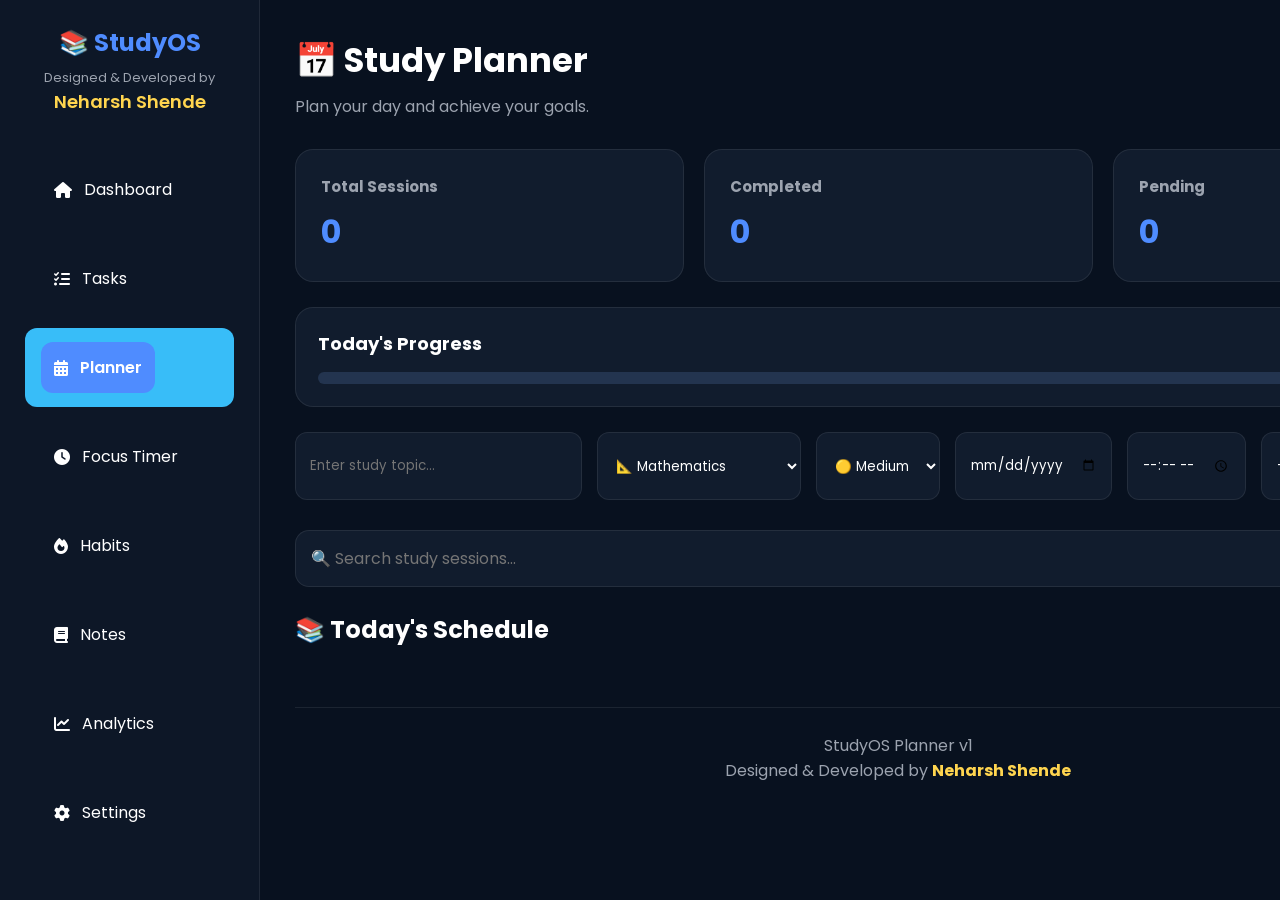
<file: planner.html>
<!DOCTYPE html>
<html lang="en">

<head>

<meta charset="UTF-8">

<meta name="viewport" content="width=device-width, initial-scale=1.0">

<title>StudyOS | Study Planner</title>

<link rel="stylesheet" href="css/style.css">
<link rel="stylesheet" href="css/planner.css">

<link rel="preconnect" href="https://fonts.googleapis.com">

<link href="https://fonts.googleapis.com/css2?family=Poppins:wght@300;400;500;600;700&display=swap" rel="stylesheet">

<link rel="stylesheet"
href="https://cdnjs.cloudflare.com/ajax/libs/font-awesome/6.6.0/css/all.min.css">

</head>

<body>

<!-- ================= Sidebar ================= -->

<aside class="sidebar">

<div class="logo">

<h2>📚 StudyOS</h2>

<p>Designed & Developed by</p>

<span>Neharsh Shende</span>

</div>

<ul>

<li>
<a href="index.html">
<i class="fa-solid fa-house"></i>
Dashboard
</a>
</li>

<li>
<a href="tasks.html">
<i class="fa-solid fa-list-check"></i>
Tasks
</a>
</li>

<li class="active">
<a href="#">
<i class="fa-solid fa-calendar-days"></i>
Planner
</a>
</li>

<li>
<a href="#">
<i class="fa-solid fa-clock"></i>
Focus Timer
</a>
</li>

<li>
<a href="#">
<i class="fa-solid fa-fire"></i>
Habits
</a>
</li>

<li>
<a href="#">
<i class="fa-solid fa-book"></i>
Notes
</a>
</li>

<li>
<a href="#">
<i class="fa-solid fa-chart-line"></i>
Analytics
</a>
</li>

<li>
<a href="#">
<i class="fa-solid fa-gear"></i>
Settings
</a>
</li>

</ul>

</aside>

<!-- ================= Main ================= -->

<main class="main">

<header>

<h1>📅 Study Planner</h1>

<p>Plan your day and achieve your goals.</p>

</header>

<!-- ================= Planner Stats ================= -->

<section class="planner-stats">

<div class="stat-card">

<h3>Total Sessions</h3>

<h2 id="totalSessions">0</h2>

</div>

<div class="stat-card">

<h3>Completed</h3>

<h2 id="completedSessions">0</h2>

</div>

<div class="stat-card">

<h3>Pending</h3>

<h2 id="pendingSessions">0</h2>

</div>

</section>

<!-- ================= Progress ================= -->

<section class="progress-section">

<div class="progress-header">

<h3>Today's Progress</h3>

<span id="progressText">0% Completed</span>

</div>

<div class="progress">

<div id="progressBar" class="progress-bar"></div>

</div>

</section>
<!-- ================= Add Study Session ================= -->

<section class="planner-form">

<input
type="text"
id="sessionTitle"
placeholder="Enter study topic...">


<select id="subject">

<option value="Mathematics">
📐 Mathematics
</option>

<option value="Physics">
⚛️ Physics
</option>

<option value="Chemistry">
🧪 Chemistry
</option>

<option value="English">
📖 English
</option>

<option value="GK">
🌍 General Knowledge
</option>

<option value="Other">
📌 Other
</option>

</select>


<select id="sessionPriority">

<option value="High">
🔴 High
</option>

<option value="Medium" selected>
🟡 Medium
</option>

<option value="Low">
🟢 Low
</option>

</select>


<input
type="date"
id="sessionDate">


<input
type="time"
id="startTime">


<input
type="time"
id="endTime">


<button id="addSessionBtn">

<i class="fa-solid fa-plus"></i>

Add Session

</button>


<button
id="updateSessionBtn"
style="display:none;">

<i class="fa-solid fa-pen"></i>

Update Session

</button>

</section>


<!-- ================= Search ================= -->

<section class="search-box">

<input

type="text"

id="searchSession"

placeholder="🔍 Search study sessions...">

</section>


<!-- ================= Timeline ================= -->

<section class="timeline-container">

<h2>

📚 Today's Schedule

</h2>


<ul id="sessionList">

<!-- Sessions added by JavaScript -->

</ul>


</section>
<!-- ================= Footer ================= -->

<footer>

<p>

StudyOS Planner v1

<br>

Designed & Developed by

<b>Neharsh Shende</b>

</p>

</footer>


</main>


<!-- ================= JavaScript ================= -->

<script src="js/planner.js"></script>


</body>

</html>
</file>
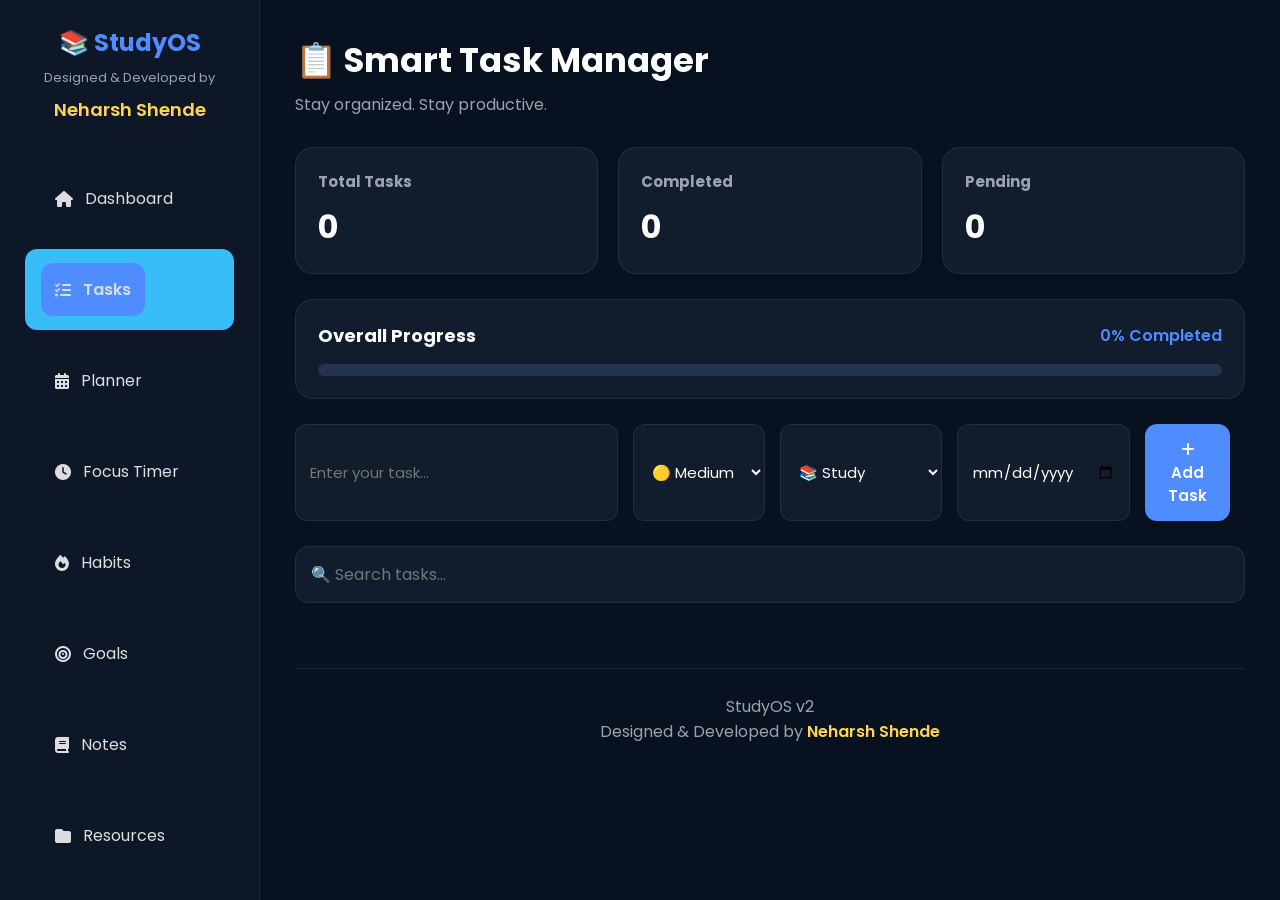
<file: tasks.html>
<!DOCTYPE html>
<html lang="en">

<head>

<meta charset="UTF-8">

<meta name="viewport" content="width=device-width, initial-scale=1.0">

<title>StudyOS | Smart Tasks</title>

<link rel="stylesheet" href="css/style.css">
<link rel="stylesheet" href="css/tasks.css">

<link rel="preconnect" href="https://fonts.googleapis.com">

<link href="https://fonts.googleapis.com/css2?family=Poppins:wght@300;400;500;600;700&display=swap" rel="stylesheet">

<link rel="stylesheet"
href="https://cdnjs.cloudflare.com/ajax/libs/font-awesome/6.6.0/css/all.min.css">

</head>

<body>

<!-- ================= Sidebar ================= -->

<aside class="sidebar">

<div class="logo">

<h2>📚 StudyOS</h2>

<p>Designed & Developed by</p>

<span>Neharsh Shende</span>

</div>

<ul>

<li>
<a href="index.html">
<i class="fa-solid fa-house"></i>
Dashboard
</a>
</li>

<li class="active">
<a href="#">
<i class="fa-solid fa-list-check"></i>
Tasks
</a>
</li>

<li>
<a href="#">
<i class="fa-solid fa-calendar-days"></i>
Planner
</a>
</li>

<li>
<a href="#">
<i class="fa-solid fa-clock"></i>
Focus Timer
</a>
</li>

<li>
<a href="#">
<i class="fa-solid fa-fire"></i>
Habits
</a>
</li>

<li>
<a href="#">
<i class="fa-solid fa-bullseye"></i>
Goals
</a>
</li>

<li>
<a href="#">
<i class="fa-solid fa-book"></i>
Notes
</a>
</li>

<li>
<a href="#">
<i class="fa-solid fa-folder"></i>
Resources
</a>
</li>

<li>
<a href="#">
<i class="fa-solid fa-chart-line"></i>
Analytics
</a>
</li>

<li>
<a href="#">
<i class="fa-solid fa-graduation-cap"></i>
Exams
</a>
</li>

<li>
<a href="#">
<i class="fa-solid fa-gear"></i>
Settings
</a>
</li>

</ul>

</aside>

<!-- ================= Main ================= -->

<main class="main">

<header>

<h1>📋 Smart Task Manager</h1>

<p>
Stay organized. Stay productive.
</p>

</header>

<!-- ================= Statistics ================= -->

<section class="task-stats">

<div class="stat-card">

<h3>Total Tasks</h3>

<h2 id="totalTasks">0</h2>

</div>

<div class="stat-card">

<h3>Completed</h3>

<h2 id="completedTasks">0</h2>

</div>

<div class="stat-card">

<h3>Pending</h3>

<h2 id="pendingTasks">0</h2>

</div>

</section>

<!-- ================= Progress ================= -->

<section class="progress-section">

<div class="progress-header">

<h3>Overall Progress</h3>

<span id="progressText">0% Completed</span>

</div>

<div class="progress">

<div
id="progressBar"
class="progress-bar">

</div>

</div>

</section>
<!-- ================= Add Task ================= -->

<section class="task-form">

<input
type="text"
id="taskInput"
placeholder="Enter your task...">

<select id="priority">

<option value="High">🔴 High</option>

<option value="Medium" selected>
🟡 Medium
</option>

<option value="Low">
🟢 Low
</option>

</select>

<select id="category">

<option value="Study">📚 Study</option>

<option value="Homework">📝 Homework</option>

<option value="Assignment">📖 Assignment</option>

<option value="Revision">🔄 Revision</option>

<option value="Exam">🎯 Exam</option>

<option value="Project">💻 Project</option>

<option value="Personal">🏠 Personal</option>

<option value="Health">💪 Health</option>

<option value="Other">📌 Other</option>

</select>

<input
type="date"
id="dueDate">

<button id="addTaskBtn">

<i class="fa-solid fa-plus"></i>

Add Task

</button>

<button
id="updateTaskBtn"
style="display:none;">

<i class="fa-solid fa-pen"></i>

Update Task

</button>

</section>

<!-- ================= Search ================= -->

<section class="search-box">

<input

type="text"

id="searchTask"

placeholder="🔍 Search tasks...">

</section>

<!-- ================= Task List ================= -->

<section class="tasks-container">

<ul id="taskList">

<!-- Tasks Added By JavaScript -->

</ul>

</section>

<!-- ================= Footer ================= -->

<footer>

<p>

StudyOS v2

<br>

Designed & Developed by

<b>Neharsh Shende</b>

</p>

</footer>
</main>

<!-- ================= JavaScript ================= -->

<script src="js/tasks.js"></script>

</body>

</html>
</file>
<file: css/style.css>
/* ==========================================
   StudyOS
   Developed by Neharsh Shende
========================================== */

*{
    margin:0;
    padding:0;
    box-sizing:border-box;
    font-family:'Poppins',sans-serif;
}

body{
    background:#0f172a;
    color:#fff;
    display:flex;
    min-height:100vh;
}

/* Sidebar */

.sidebar{
    width:260px;
    background:#111827;
    padding:30px 20px;
    position:fixed;
    left:0;
    top:0;
    bottom:0;
    border-right:1px solid rgba(255,255,255,.08);
}

.logo{
    text-align:center;
    margin-bottom:40px;
}

.logo h1{
    font-size:30px;
    color:#38bdf8;
}

.logo p{
    color:#94a3b8;
    margin-top:8px;
}

.logo span{
    color:#facc15;
    font-weight:700;
    font-size:18px;
}

/* Menu */

.sidebar ul{
    list-style:none;
}

.sidebar ul li{
    padding:14px 16px;
    margin-bottom:10px;
    border-radius:12px;
    cursor:pointer;
    transition:.3s;
    display:flex;
    align-items:center;
    gap:12px;
    color:#cbd5e1;
}

.sidebar ul li:hover{
    background:#1e293b;
    transform:translateX(6px);
}

.sidebar ul li.active{
    background:#38bdf8;
    color:#000;
    font-weight:600;
}

/* Main */

.main{
    flex:1;
    margin-left:260px;
    padding:40px;
}

/* Header */

header h2{
    font-size:34px;
}

header p{
    margin-top:8px;
    color:#94a3b8;
}

/* Cards */

.cards{
    margin-top:35px;
    display:grid;
    grid-template-columns:repeat(auto-fit,minmax(220px,1fr));
    gap:20px;
}

.card{
    background:#1e293b;
    border-radius:18px;
    padding:25px;
    transition:.3s;
    border:1px solid rgba(255,255,255,.06);
}

.card:hover{
    transform:translateY(-8px);
    box-shadow:0 12px 30px rgba(0,0,0,.35);
}

.card h3{
    color:#94a3b8;
    font-size:16px;
}

.card h1{
    margin-top:18px;
    font-size:38px;
    color:#38bdf8;
}

/* Quote */

.quote{
    margin-top:35px;
    background:#1e293b;
    border-radius:18px;
    padding:30px;
    border-left:6px solid #38bdf8;
}

.quote h3{
    margin-bottom:15px;
}

.quote p{
    color:#cbd5e1;
    line-height:1.8;
}

/* Footer */

footer{
    margin-top:40px;
    text-align:center;
    color:#94a3b8;
    padding:20px 0;
}

footer strong{
    color:#facc15;
}

/* Scrollbar */

::-webkit-scrollbar{
    width:8px;
}

::-webkit-scrollbar-thumb{
    background:#38bdf8;
    border-radius:20px;
}

/* Mobile */

@media(max-width:900px){

.sidebar{
    width:100%;
    height:auto;
    position:relative;
}

.main{
    margin-left:0;
    padding:20px;
}

.cards{
    grid-template-columns:1fr;
}

header h2{
    font-size:26px;
}

.logo h1{
    font-size:26px;
}

}
</file>
<file: css/planner.css>
/* ==========================================
   StudyOS Planner v1
   Designed & Developed by Neharsh Shende
========================================== */

:root{

    --bg:#08111f;
    --card:#111c2d;
    --primary:#4f8cff;
    --secondary:#7c3aed;
    --success:#22c55e;
    --danger:#ef4444;
    --warning:#f59e0b;

    --text:#ffffff;
    --muted:#9ca3af;

    --border:rgba(255,255,255,.08);

}


*{

    margin:0;
    padding:0;
    box-sizing:border-box;

    font-family:'Poppins',sans-serif;

}


body{

    background:var(--bg);

    color:var(--text);

    min-height:100vh;

}


/* ================= Sidebar ================= */


.sidebar{

    width:260px;

    background:#0d1727;

    border-right:1px solid var(--border);

    position:fixed;

    top:0;

    bottom:0;

    left:0;

    padding:25px;

    overflow-y:auto;

}


.logo{

    text-align:center;

    margin-bottom:35px;

}


.logo h2{

    color:var(--primary);

}


.logo p{

    color:var(--muted);

    font-size:13px;

    margin-top:8px;

}


.logo span{

    color:#ffd54f;

    font-weight:600;

}


.sidebar ul{

    list-style:none;

}


.sidebar li{

    margin:10px 0;

}


.sidebar a{

    display:flex;

    align-items:center;

    gap:12px;

    padding:13px;

    color:white;

    text-decoration:none;

    border-radius:12px;

    transition:.3s;

}


.sidebar a:hover,
.sidebar .active a{

    background:var(--primary);

}


/* ================= Main ================= */


.main{

    margin-left:260px;

    padding:35px;

}


header{

    margin-bottom:30px;

}


header h1{

    font-size:34px;

}


header p{

    color:var(--muted);

    margin-top:8px;

}


/* ================= Planner Stats ================= */


.planner-stats{

    display:grid;

    grid-template-columns:repeat(auto-fit,minmax(200px,1fr));

    gap:20px;

    margin-bottom:25px;

}


.stat-card{

    background:var(--card);

    padding:25px;

    border-radius:18px;

    border:1px solid var(--border);

    transition:.3s;

}


.stat-card:hover{

    transform:translateY(-5px);

}


.stat-card h3{

    color:var(--muted);

    font-size:15px;

}


.stat-card h2{

    color:var(--primary);

    font-size:32px;

    margin-top:10px;

}
/* ================= Progress ================= */


.progress-section{

    background:var(--card);

    border:1px solid var(--border);

    border-radius:18px;

    padding:22px;

    margin-bottom:25px;

}


.progress-header{

    display:flex;

    justify-content:space-between;

    align-items:center;

    margin-bottom:15px;

}


.progress-header h3{

    font-size:18px;

}


#progressText{

    color:var(--primary);

    font-weight:600;

}


.progress{

    height:12px;

    width:100%;

    background:#23344f;

    border-radius:20px;

    overflow:hidden;

}


.progress-bar{

    height:100%;

    width:0%;

    background:linear-gradient(
        90deg,
        var(--primary),
        var(--secondary)
    );

    transition:.5s;

}


/* ================= Planner Form ================= */


.planner-form{

    display:grid;

    grid-template-columns:
    2fr
    1fr
    1fr
    1fr
    1fr
    1fr
    auto
    auto;

    gap:15px;

    margin-bottom:30px;

}


.planner-form input,
.planner-form select{

    background:var(--card);

    color:white;

    border:1px solid var(--border);

    padding:14px;

    border-radius:12px;

    outline:none;

}


.planner-form input:focus,
.planner-form select:focus{

    border-color:var(--primary);

}


.planner-form button{

    border:none;

    padding:14px 18px;

    border-radius:12px;

    cursor:pointer;

    font-weight:600;

    color:white;

    transition:.3s;

}


#addSessionBtn{

    background:var(--primary);

}


#updateSessionBtn{

    background:var(--warning);

}


.planner-form button:hover{

    transform:translateY(-3px);

}


/* ================= Search ================= */


.search-box{

    margin-bottom:25px;

}


.search-box input{

    width:100%;

    padding:15px;

    background:var(--card);

    color:white;

    border:1px solid var(--border);

    border-radius:14px;

    outline:none;

    font-size:16px;

}


.search-box input:focus{

    border-color:var(--primary);

}


/* ================= Timeline ================= */


.timeline-container h2{

    margin-bottom:20px;

}
/* ================= Timeline List ================= */


#sessionList{

    list-style:none;

    display:flex;

    flex-direction:column;

    gap:18px;

}


.session-card{

    background:var(--card);

    border:1px solid var(--border);

    border-left:6px solid var(--primary);

    border-radius:18px;

    padding:20px;

    display:flex;

    justify-content:space-between;

    align-items:center;

    transition:.3s;

    animation:fadeIn .4s ease;

}


.session-card:hover{

    transform:translateY(-5px);

    box-shadow:0 15px 30px rgba(0,0,0,.35);

}


.session-card.completed{

    border-left-color:var(--success);

    opacity:.75;

}


.session-info{

    flex:1;

}


.session-title{

    font-size:19px;

    font-weight:600;

    margin-bottom:8px;

}


.session-details{

    color:var(--muted);

    font-size:14px;

    display:flex;

    flex-wrap:wrap;

    gap:15px;

}


.subject-tag{

    display:inline-block;

    margin-top:10px;

    padding:6px 14px;

    border-radius:30px;

    background:#1e293b;

    color:#8ab4ff;

    font-size:13px;

}


/* ================= Priority ================= */


.session-priority{

    padding:7px 14px;

    border-radius:30px;

    color:white;

    font-size:13px;

    font-weight:600;

}


.session-priority.high{

    background:var(--danger);

}


.session-priority.medium{

    background:var(--warning);

}


.session-priority.low{

    background:var(--success);

}



/* ================= Session Actions ================= */


.session-actions{

    display:flex;

    gap:10px;

    align-items:center;

}


.session-actions button{

    width:42px;

    height:42px;

    border:none;

    border-radius:12px;

    cursor:pointer;

    color:white;

    font-size:16px;

    transition:.3s;

}


.session-actions button:hover{

    transform:scale(1.1);

}


.edit-session{

    background:#7c3aed;

}


.complete-session{

    background:#22c55e;

}


.delete-session{

    background:#ef4444;

}


/* ================= Empty State ================= */


.empty-message{

    text-align:center;

    color:var(--muted);

    padding:40px;

    background:var(--card);

    border-radius:18px;

}
/* ================= Footer ================= */

footer{

    margin-top:40px;

    padding:25px;

    text-align:center;

    color:var(--muted);

    border-top:1px solid var(--border);

}


footer b{

    color:#ffd54f;

}


/* ================= Animation ================= */


@keyframes fadeIn{

    from{

        opacity:0;

        transform:translateY(15px);

    }

    to{

        opacity:1;

        transform:translateY(0);

    }

}



/* ================= Scrollbar ================= */


::-webkit-scrollbar{

    width:8px;

}


::-webkit-scrollbar-track{

    background:#08111f;

}


::-webkit-scrollbar-thumb{

    background:var(--primary);

    border-radius:10px;

}



/* ================= Responsive ================= */


@media(max-width:1200px){

    .planner-form{

        grid-template-columns:repeat(3,1fr);

    }

}



@media(max-width:900px){

    .sidebar{

        position:relative;

        width:100%;

        height:auto;

    }


    .main{

        margin-left:0;

        padding:20px;

    }


    .planner-form{

        grid-template-columns:1fr;

    }


    .session-card{

        flex-direction:column;

        align-items:flex-start;

        gap:20px;

    }


    .session-actions{

        width:100%;

        justify-content:flex-end;

    }

}



@media(max-width:600px){


    header h1{

        font-size:28px;

    }


    .planner-stats{

        grid-template-columns:1fr;

    }


    .progress-header{

        flex-direction:column;

        align-items:flex-start;

        gap:8px;

    }


    .session-actions button{

        width:38px;

        height:38px;

    }

}



/* ================= Glass Effect ================= */


.stat-card,
.progress-section,
.session-card,
.planner-form input,
.planner-form select,
.search-box input{

    backdrop-filter:blur(12px);

}



/* ================= StudyOS Branding ================= */


.studyos-brand{

    text-align:center;

    color:#ffd54f;

    font-weight:600;

}


/* ==========================================
   StudyOS Planner v1
   Designed & Developed by Neharsh Shende
========================================== */
</file>
<file: css/tasks.css>
/* ==========================================
   StudyOS v2
   Designed & Developed by Neharsh Shende
========================================== */

:root{

    --bg:#08111f;
    --card:#111c2d;
    --card2:#17263d;
    --primary:#4f8cff;
    --secondary:#7c3aed;
    --success:#22c55e;
    --danger:#ef4444;
    --warning:#f59e0b;

    --text:#ffffff;
    --muted:#9ca3af;

    --border:rgba(255,255,255,.08);

}

*{

    margin:0;
    padding:0;
    box-sizing:border-box;

    font-family:'Poppins',sans-serif;

}

body{

    background:var(--bg);

    color:var(--text);

    display:flex;

    min-height:100vh;

}

/* ================= Sidebar ================= */

.sidebar{

    width:260px;

    background:#0d1727;

    border-right:1px solid var(--border);

    position:fixed;

    left:0;

    top:0;

    bottom:0;

    overflow-y:auto;

    padding:25px;

}

.logo{

    text-align:center;

    margin-bottom:35px;

}

.logo h2{

    color:var(--primary);

    margin-bottom:8px;

}

.logo p{

    color:var(--muted);

    font-size:13px;

}

.logo span{

    display:block;

    margin-top:8px;

    color:#ffd54f;

    font-weight:600;

}

.sidebar ul{

    list-style:none;

}

.sidebar li{

    margin:8px 0;

}

.sidebar a{

    color:#ddd;

    text-decoration:none;

    display:flex;

    align-items:center;

    gap:12px;

    padding:14px;

    border-radius:12px;

    transition:.3s;

}

.sidebar a:hover{

    background:var(--primary);

}

.sidebar .active a{

    background:var(--primary);

}

/* ================= Main ================= */

.main{

    margin-left:260px;

    width:calc(100% - 260px);

    padding:35px;

}

header{

    margin-bottom:30px;

}

header h1{

    font-size:34px;

}

header p{

    color:var(--muted);

    margin-top:6px;

}

/* ================= Stats ================= */

.task-stats{

    display:grid;

    grid-template-columns:repeat(auto-fit,minmax(180px,1fr));

    gap:20px;

    margin-bottom:25px;

}

.stat-card{

    background:var(--card);

    border:1px solid var(--border);

    border-radius:18px;

    padding:22px;

    transition:.3s;

}

.stat-card:hover{

    transform:translateY(-6px);

}

.stat-card h3{

    color:var(--muted);

    margin-bottom:10px;

    font-size:15px;

}

.stat-card h2{

    font-size:32px;

}
/* ================= Progress ================= */

.progress-section{

    background:var(--card);

    border:1px solid var(--border);

    border-radius:18px;

    padding:22px;

    margin-bottom:25px;

}

.progress-header{

    display:flex;

    justify-content:space-between;

    align-items:center;

    margin-bottom:15px;

}

.progress-header h3{

    font-size:18px;

}

#progressText{

    color:var(--primary);

    font-weight:600;

}

.progress{

    width:100%;

    height:12px;

    background:#23344f;

    border-radius:30px;

    overflow:hidden;

}

.progress-bar{

    width:0%;

    height:100%;

    background:linear-gradient(
        90deg,
        var(--primary),
        var(--secondary)
    );

    transition:.5s;

}

/* ================= Task Form ================= */

.task-form{

    display:grid;

    grid-template-columns:
    2fr
    1fr
    1fr
    1fr
    auto
    auto;

    gap:15px;

    margin-bottom:25px;

}

.task-form input,
.task-form select{

    background:var(--card);

    border:1px solid var(--border);

    color:white;

    padding:14px;

    border-radius:12px;

    outline:none;

    font-size:15px;

}

.task-form input:focus,
.task-form select:focus{

    border-color:var(--primary);

}

.task-form button{

    border:none;

    border-radius:12px;

    cursor:pointer;

    padding:14px 20px;

    font-size:15px;

    font-weight:600;

    transition:.3s;

}

#addTaskBtn{

    background:var(--primary);

    color:white;

}

#updateTaskBtn{

    background:var(--warning);

    color:white;

}

.task-form button:hover{

    transform:translateY(-2px);

}

/* ================= Search ================= */

.search-box{

    margin-bottom:25px;

}

.search-box input{

    width:100%;

    padding:15px;

    border-radius:14px;

    border:1px solid var(--border);

    background:var(--card);

    color:white;

    font-size:16px;

    outline:none;

}

.search-box input:focus{

    border-color:var(--primary);

}
/* ================= Tasks ================= */

.tasks-container{

    margin-top:10px;

}

#taskList{

    list-style:none;

    display:flex;

    flex-direction:column;

    gap:18px;

}

.task{

    background:var(--card);

    border:1px solid var(--border);

    border-left:6px solid var(--primary);

    border-radius:18px;

    padding:20px;

    display:flex;

    justify-content:space-between;

    align-items:center;

    transition:.3s;

    animation:fadeIn .4s ease;

}

.task:hover{

    transform:translateY(-5px);

    box-shadow:0 12px 25px rgba(0,0,0,.35);

}

.task.completed{

    opacity:.75;

    border-left-color:var(--success);

}

.task.completed .task-title{

    text-decoration:line-through;

    color:var(--muted);

}

.task-info{

    flex:1;

}

.task-title{

    font-size:19px;

    font-weight:600;

    margin-bottom:8px;

}

.task-date{

    color:var(--muted);

    margin-bottom:5px;

}

.task-category{

    display:inline-block;

    background:#1e293b;

    color:#8ab4ff;

    padding:6px 12px;

    border-radius:30px;

    font-size:13px;

}

/* ================= Priority ================= */

.priority{

    padding:7px 14px;

    border-radius:30px;

    color:white;

    font-size:13px;

    font-weight:600;

}

.priority.high{

    background:var(--danger);

}

.priority.medium{

    background:var(--warning);

}

.priority.low{

    background:var(--success);

}

/* ================= Buttons ================= */

.task-actions{

    display:flex;

    gap:10px;

    align-items:center;

    flex-wrap:wrap;

}

.pin-btn,
.favorite-btn,
.edit-btn,
.complete-btn,
.delete-btn{

    width:42px;

    height:42px;

    border:none;

    border-radius:12px;

    cursor:pointer;

    color:white;

    font-size:17px;

    transition:.3s;

}

.pin-btn{

    background:#2563eb;

}

.favorite-btn{

    background:#f59e0b;

}

.edit-btn{

    background:#7c3aed;

}

.complete-btn{

    background:#22c55e;

}

.delete-btn{

    background:#ef4444;

}

.pin-btn:hover,
.favorite-btn:hover,
.edit-btn:hover,
.complete-btn:hover,
.delete-btn:hover{

    transform:scale(1.08);

}
/* ================= Footer ================= */

footer{

    margin-top:40px;

    text-align:center;

    color:var(--muted);

    padding:25px;

    border-top:1px solid var(--border);

}

footer b{

    color:#ffd54f;

    font-weight:600;

}

/* ================= Scrollbar ================= */

::-webkit-scrollbar{

    width:8px;

}

::-webkit-scrollbar-track{

    background:#08111f;

}

::-webkit-scrollbar-thumb{

    background:var(--primary);

    border-radius:10px;

}

::-webkit-scrollbar-thumb:hover{

    background:#6aa2ff;

}

/* ================= Animation ================= */

@keyframes fadeIn{

    from{

        opacity:0;

        transform:translateY(15px);

    }

    to{

        opacity:1;

        transform:translateY(0);

    }

}

/* ================= Responsive ================= */

@media(max-width:1100px){

    .task-form{

        grid-template-columns:1fr 1fr;

    }

}

@media(max-width:900px){

    body{

        flex-direction:column;

    }

    .sidebar{

        position:relative;

        width:100%;

        height:auto;

        border-right:none;

        border-bottom:1px solid var(--border);

    }

    .main{

        margin-left:0;

        width:100%;

        padding:20px;

    }

    .task{

        flex-direction:column;

        align-items:flex-start;

        gap:18px;

    }

    .task-actions{

        width:100%;

        justify-content:flex-end;

    }

}

@media(max-width:650px){

    .task-form{

        grid-template-columns:1fr;

    }

    .task-stats{

        grid-template-columns:1fr;

    }

    header h1{

        font-size:28px;

    }

    .progress-header{

        flex-direction:column;

        align-items:flex-start;

        gap:8px;

    }

    .task-actions{

        justify-content:flex-start;

        gap:8px;

    }

    .pin-btn,
    .favorite-btn,
    .edit-btn,
    .complete-btn,
    .delete-btn{

        width:40px;

        height:40px;

        font-size:15px;

    }

}

/* ================= Glass Effect ================= */

.stat-card,
.progress-section,
.task,
.search-box input,
.task-form input,
.task-form select{

    backdrop-filter:blur(12px);

}

/* ================= Selection ================= */

::selection{

    background:var(--primary);

    color:white;

}

/* ==========================================
   StudyOS v2
   Designed & Developed by Neharsh Shende
========================================== */
</file>
